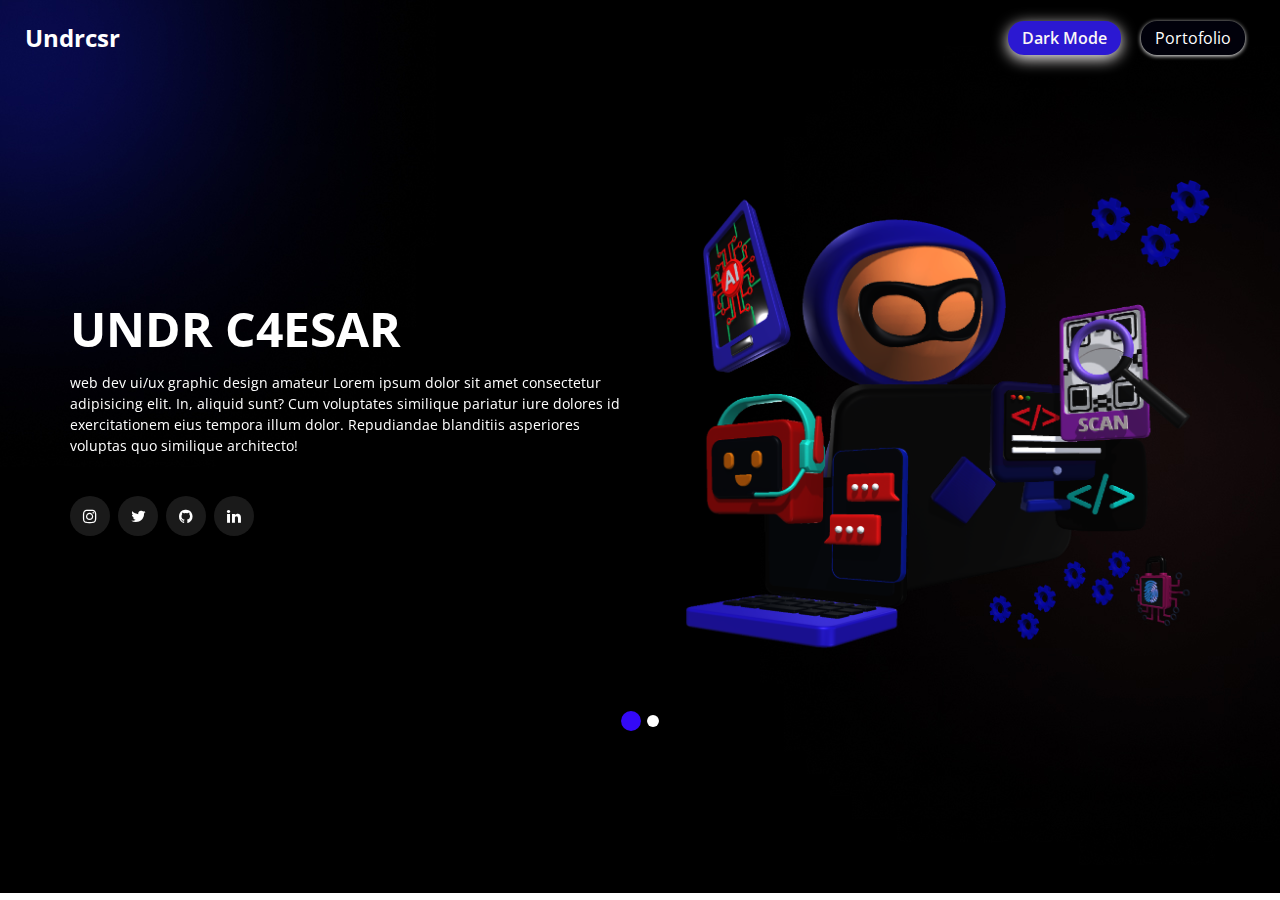
<file: myporto/index.html>
<!DOCTYPE html>
<html>

<head>
  <!-- Basic -->
  <meta charset="utf-8" />
  <meta http-equiv="X-UA-Compatible" content="IE=edge" />
  <!-- Mobile Metas -->
  <meta name="viewport" content="width=device-width, initial-scale=1, shrink-to-fit=no" />
  <!-- Site Metas -->
  <meta name="keywords" content="" />
  <meta name="description" content="" />
  <meta name="author" content="" />
  <link rel="shortcut icon" href="images/favicon.png" type="">

  <title> undrcsr porto </title>

  <!-- bootstrap core css -->
  <link rel="stylesheet" type="text/css" href="css/bootstrap.css" />

  <!-- fonts style -->
  <link href="https://fonts.googleapis.com/css2?family=Roboto:wght@400;500;700;900&display=swap" rel="stylesheet">

  <!--owl slider stylesheet -->
  <link rel="stylesheet" type="text/css" href="https://cdnjs.cloudflare.com/ajax/libs/OwlCarousel2/2.3.4/assets/owl.carousel.min.css" />

  <!-- font awesome style -->
  <link href="css/font-awesome.min.css" rel="stylesheet" />

  <!-- Custom styles for this template -->
  <link href="css/style.css" rel="stylesheet" />
  <!-- responsive style -->
  <link href="css/responsive.css" rel="stylesheet" />

</head>

<body>

  <div class="hero_area">

    <div class="hero_bg_box">
      <div class="bg_img_box">
        <img src="images/Mask group.jpg" alt="">
      </div>
    </div>

    <!-- header section strats -->
    <header class="header_section">
      <div class="container-fluid">
        <nav class="navbar navbar-expand-lg custom_nav-container ">
          <a class="navbar-brand" href="index.html">
            <span>
              Undrcsr
            </span>
          </a>

          <button class="navbar-toggler" type="button" data-toggle="collapse" data-target="#navbarSupportedContent" aria-controls="navbarSupportedContent" aria-expanded="false" aria-label="Toggle navigation">
            <span class=""> </span>
          </button>

          <div class="collapse navbar-collapse" id="navbarSupportedContent">
            <ul class="navbar-nav  ">
              <li class="nav-item active">
                <a class="nav-link" href="index2.html">Dark Mode<span class="sr-only">(current)</span></a>
              </li>
              <li class="nav-item">
                <a class="nav-link" href="index1.html">Portofolio</a>
              </li>
            </ul>
          </div>
        </nav>
      </div>
    </header>
    <!-- end header section -->
    <!-- slider section -->
    <section class="slider_section ">
      <div id="customCarousel1" class="carousel slide" data-ride="carousel">
        <div class="carousel-inner">
          <div class="carousel-item active">
            <div class="container ">
              <div class="row">
                <div class="col-md-6 ">
                  <div class="detail-box">
                    <h1>
                      undr  
                      c4esar
                    </h1>
                    <p>
                      web dev ui/ux graphic design amateur   Lorem ipsum dolor sit amet consectetur adipisicing elit. In, aliquid sunt? Cum voluptates similique pariatur iure dolores id exercitationem eius tempora illum dolor. Repudiandae blanditiis asperiores voluptas quo similique architecto!</p>
                    <div class="social-links">
                      <a href="https://www.instagram.com/paundracsr_/" class="fa fa-instagram"></a>               
                      <a href="" class="fa fa-twitter"></a>               
                      <a href="https://github.com/paundracsr" class="fa fa-github"></a>               
                      <a href="" class="fa fa-linkedin"></a>               
                    </div>
                  </div>
                </div>
                <div class="col-md-6">
                  <div class="img-box">
                    <img src="images/slider-img.png" alt="">
                  </div>
                </div>
              </div>
            </div>
          </div>
          <div class="carousel-item ">
            <div class="container ">
              <div class="row">
                <div class="col-md-6 ">
                  <div class="detail-box">
                    <h1>
                     who <br>
                      am i ???
                    </h1>
                    <p>
                    merindink cuyy <div class="btn-box">
                      <a href="" class="btn1">
                        Detail
                      </a>
                    </div>
                  </div>
                </div>
                <div class="col-md-6">
                  <div class="img-box">
                    <img src="images/slid-img.png" alt="">
                  </div>
                </div>
              </div>
            </div>
          </div>
        </div>
        <ol class="carousel-indicators">
          <li data-target="#customCarousel1" data-slide-to="0" class="active"></li>
          <li data-target="#customCarousel1" data-slide-to="1"></li>
         
        </ol>
      </div>

    </section>
    <!-- end slider section -->
  </div>

  <!-- jQery -->
  <script type="text/javascript" src="js/jquery-3.4.1.min.js"></script>
  <!-- popper js -->
  <script src="https://cdn.jsdelivr.net/npm/popper.js@1.16.0/dist/umd/popper.min.js" integrity="sha384-Q6E9RHvbIyZFJoft+2mJbHaEWldlvI9IOYy5n3zV9zzTtmI3UksdQRVvoxMfooAo" crossorigin="anonymous">
  </script>
  <!-- bootstrap js -->
  <script type="text/javascript" src="js/bootstrap.js"></script>
  <!-- owl slider -->
 
</body>

</html>
</file>
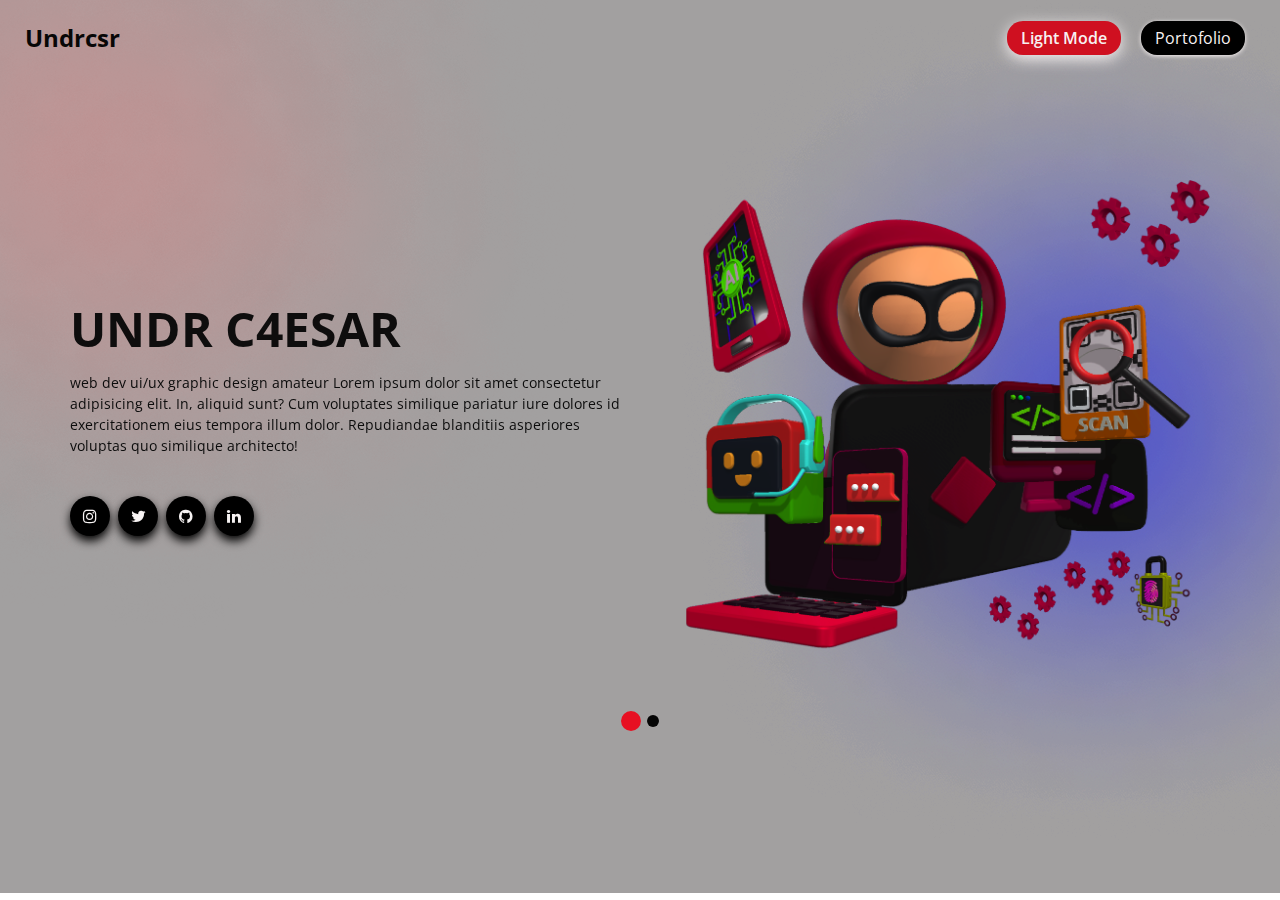
<file: index2.html>
<!DOCTYPE html>
<html>

<head>
  <!-- Basic -->
  <meta charset="utf-8" />
  <meta http-equiv="X-UA-Compatible" content="IE=edge" />
  <!-- Mobile Metas -->
  <meta name="viewport" content="width=device-width, initial-scale=1, shrink-to-fit=no" />
  <!-- Site Metas -->
  <meta name="keywords" content="" />
  <meta name="description" content="" />
  <meta name="author" content="" />
  <link rel="shortcut icon" href="images/favicon.png" type="">

  <title> undrcsr porto </title>

  <!-- bootstrap core css -->
  <link rel="stylesheet" type="text/css" href="css/bootstrap.css" />

  <!-- fonts style -->
  <link href="https://fonts.googleapis.com/css2?family=Roboto:wght@400;500;700;900&display=swap" rel="stylesheet">

  <!--owl slider stylesheet -->
  <link rel="stylesheet" type="text/css" href="https://cdnjs.cloudflare.com/ajax/libs/OwlCarousel2/2.3.4/assets/owl.carousel.min.css" />

  <!-- font awesome style -->
  <link href="css/font-awesome.min.css" rel="stylesheet" />

  <!-- Custom styles for this template -->
  <link href="css/style2.css" rel="stylesheet" />
  <!-- responsive style -->
  <link href="css/responsive2.css" rel="stylesheet" />

</head>

<body>

  <div class="hero_area">

    <div class="hero_bg_box">
      <div class="bg_img_box">
        <img src="images/hero2-bg.png" alt="">
      </div>
    </div>

    <!-- header section strats -->
    <header class="header_section">
      <div class="container-fluid">
        <nav class="navbar navbar-expand-lg custom_nav-container ">
          <a class="navbar-brand" href="index.html">
            <span>
              Undrcsr
            </span>
          </a>

          <button class="navbar-toggler" type="button" data-toggle="collapse" data-target="#navbarSupportedContent" aria-controls="navbarSupportedContent" aria-expanded="false" aria-label="Toggle navigation">
            <span class=""> </span>
          </button>

          <div class="collapse navbar-collapse" id="navbarSupportedContent">
            <ul class="navbar-nav  ">
              <li class="nav-item active">
                <a class="nav-link" href="index.html">Light Mode<span class="sr-only">(current)</span></a>
              </li>
              <li class="nav-item">
                <a class="nav-link" href="index1.html">Portofolio</a>
              </li>
            </ul>
          </div>
        </nav>
      </div>
    </header>
    <!-- end header section -->
    <!-- slider section -->
    <section class="slider_section ">
      <div id="customCarousel1" class="carousel slide" data-ride="carousel">
        <div class="carousel-inner">
          <div class="carousel-item active">
            <div class="container ">
              <div class="row">
                <div class="col-md-6 ">
                  <div class="detail-box">
                    <h1>
                      undr  
                      c4esar
                    </h1>
                    <p>
                      web dev ui/ux graphic design amateur   Lorem ipsum dolor sit amet consectetur adipisicing elit. In, aliquid sunt? Cum voluptates similique pariatur iure dolores id exercitationem eius tempora illum dolor. Repudiandae blanditiis asperiores voluptas quo similique architecto!</p>
                    <div class="social-links">
                      <a href="https://www.instagram.com/paundracsr_/" class="fa fa-instagram"></a>               
                      <a href="" class="fa fa-twitter"></a>               
                      <a href="https://github.com/paundracsr" class="fa fa-github"></a>               
                      <a href="" class="fa fa-linkedin"></a>               
                    </div>
                  </div>
                </div>
                <div class="col-md-6">
                  <div class="img-box">
                    <img src="images/slider2-img.png" alt="">
                  </div>
                </div>
              </div>
            </div>
          </div>
          <div class="carousel-item ">
            <div class="container ">
              <div class="row">
                <div class="col-md-6 ">
                  <div class="detail-box">
                    <h1>
                     WHO <br>
                      AM I ???
                    </h1>
                    <p>
                      Lorem ipsum dolor sit amet consectetur adipisicing elit. Expedita perspiciatis aliquid laborum corporis at! Deleniti vitae, labore ducimus et nostrum voluptatem corporis nesciunt commodi totam velit facilis. Laudantium, dignissimos animi.   </p>
                    <div class="btn-box">
                      <a href="" class="btn1">
                        Detail
                      </a>
                    </div>
                  </div>
                </div>
                <div class="col-md-6">
                  <div class="img-box">
                    <img src="images/slid2-img.png" alt="">
                  </div>
                </div>
              </div>
            </div>
          </div>
        </div>
        <ol class="carousel-indicators">
          <li data-target="#customCarousel1" data-slide-to="0" class="active"></li>
          <li data-target="#customCarousel1" data-slide-to="1"></li>
         
        </ol>
      </div>

    </section>
    <!-- end slider section -->
  </div>

  <!-- jQery -->
  <script type="text/javascript" src="js/jquery-3.4.1.min.js"></script>
  <!-- popper js -->
  <script src="https://cdn.jsdelivr.net/npm/popper.js@1.16.0/dist/umd/popper.min.js" integrity="sha384-Q6E9RHvbIyZFJoft+2mJbHaEWldlvI9IOYy5n3zV9zzTtmI3UksdQRVvoxMfooAo" crossorigin="anonymous">
  </script>
  <!-- bootstrap js -->
  <script type="text/javascript" src="js/bootstrap.js"></script>
  <!-- owl slider -->
 
</body>

</html>
</file>
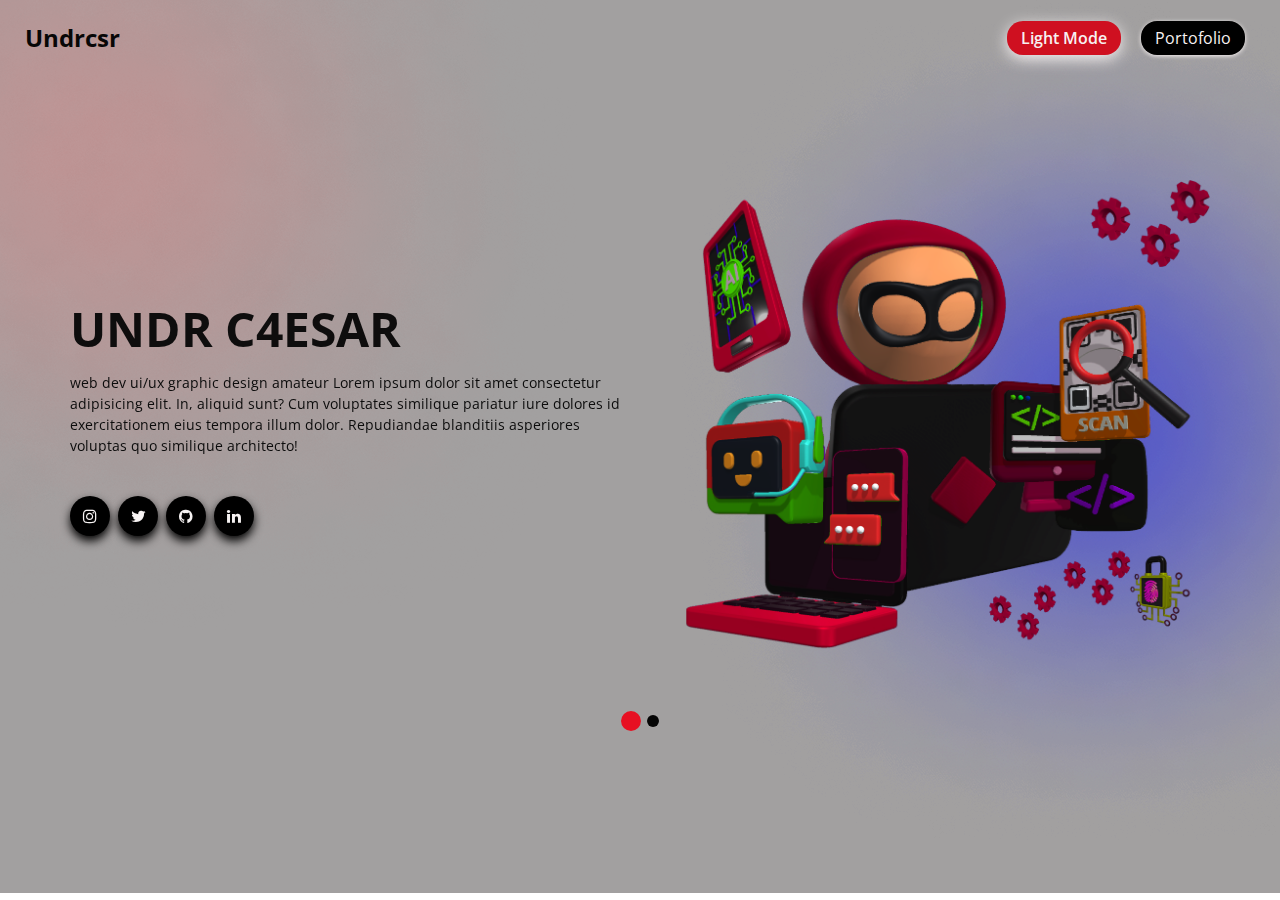
<file: myporto/index2.html>
<!DOCTYPE html>
<html>

<head>
  <!-- Basic -->
  <meta charset="utf-8" />
  <meta http-equiv="X-UA-Compatible" content="IE=edge" />
  <!-- Mobile Metas -->
  <meta name="viewport" content="width=device-width, initial-scale=1, shrink-to-fit=no" />
  <!-- Site Metas -->
  <meta name="keywords" content="" />
  <meta name="description" content="" />
  <meta name="author" content="" />
  <link rel="shortcut icon" href="images/favicon.png" type="">

  <title> undrcsr porto </title>

  <!-- bootstrap core css -->
  <link rel="stylesheet" type="text/css" href="css/bootstrap.css" />

  <!-- fonts style -->
  <link href="https://fonts.googleapis.com/css2?family=Roboto:wght@400;500;700;900&display=swap" rel="stylesheet">

  <!--owl slider stylesheet -->
  <link rel="stylesheet" type="text/css" href="https://cdnjs.cloudflare.com/ajax/libs/OwlCarousel2/2.3.4/assets/owl.carousel.min.css" />

  <!-- font awesome style -->
  <link href="css/font-awesome.min.css" rel="stylesheet" />

  <!-- Custom styles for this template -->
  <link href="css/style2.css" rel="stylesheet" />
  <!-- responsive style -->
  <link href="css/responsive2.css" rel="stylesheet" />

</head>

<body>

  <div class="hero_area">

    <div class="hero_bg_box">
      <div class="bg_img_box">
        <img src="images/hero2-bg.png" alt="">
      </div>
    </div>

    <!-- header section strats -->
    <header class="header_section">
      <div class="container-fluid">
        <nav class="navbar navbar-expand-lg custom_nav-container ">
          <a class="navbar-brand" href="index.html">
            <span>
              Undrcsr
            </span>
          </a>

          <button class="navbar-toggler" type="button" data-toggle="collapse" data-target="#navbarSupportedContent" aria-controls="navbarSupportedContent" aria-expanded="false" aria-label="Toggle navigation">
            <span class=""> </span>
          </button>

          <div class="collapse navbar-collapse" id="navbarSupportedContent">
            <ul class="navbar-nav  ">
              <li class="nav-item active">
                <a class="nav-link" href="index.html">Light Mode<span class="sr-only">(current)</span></a>
              </li>
              <li class="nav-item">
                <a class="nav-link" href="index1.html">Portofolio</a>
              </li>
            </ul>
          </div>
        </nav>
      </div>
    </header>
    <!-- end header section -->
    <!-- slider section -->
    <section class="slider_section ">
      <div id="customCarousel1" class="carousel slide" data-ride="carousel">
        <div class="carousel-inner">
          <div class="carousel-item active">
            <div class="container ">
              <div class="row">
                <div class="col-md-6 ">
                  <div class="detail-box">
                    <h1>
                      undr  
                      c4esar
                    </h1>
                    <p>
                      web dev ui/ux graphic design amateur   Lorem ipsum dolor sit amet consectetur adipisicing elit. In, aliquid sunt? Cum voluptates similique pariatur iure dolores id exercitationem eius tempora illum dolor. Repudiandae blanditiis asperiores voluptas quo similique architecto!</p>
                    <div class="social-links">
                      <a href="https://www.instagram.com/paundracsr_/" class="fa fa-instagram"></a>               
                      <a href="" class="fa fa-twitter"></a>               
                      <a href="https://github.com/paundracsr" class="fa fa-github"></a>               
                      <a href="" class="fa fa-linkedin"></a>               
                    </div>
                  </div>
                </div>
                <div class="col-md-6">
                  <div class="img-box">
                    <img src="images/slider2-img.png" alt="">
                  </div>
                </div>
              </div>
            </div>
          </div>
          <div class="carousel-item ">
            <div class="container ">
              <div class="row">
                <div class="col-md-6 ">
                  <div class="detail-box">
                    <h1>
                     WHO <br>
                      AM I ???
                    </h1>
                    <p>
                      Lorem ipsum dolor sit amet consectetur adipisicing elit. Expedita perspiciatis aliquid laborum corporis at! Deleniti vitae, labore ducimus et nostrum voluptatem corporis nesciunt commodi totam velit facilis. Laudantium, dignissimos animi.   </p>
                    <div class="btn-box">
                      <a href="" class="btn1">
                        Detail
                      </a>
                    </div>
                  </div>
                </div>
                <div class="col-md-6">
                  <div class="img-box">
                    <img src="images/slid2-img.png" alt="">
                  </div>
                </div>
              </div>
            </div>
          </div>
        </div>
        <ol class="carousel-indicators">
          <li data-target="#customCarousel1" data-slide-to="0" class="active"></li>
          <li data-target="#customCarousel1" data-slide-to="1"></li>
         
        </ol>
      </div>

    </section>
    <!-- end slider section -->
  </div>

  <!-- jQery -->
  <script type="text/javascript" src="js/jquery-3.4.1.min.js"></script>
  <!-- popper js -->
  <script src="https://cdn.jsdelivr.net/npm/popper.js@1.16.0/dist/umd/popper.min.js" integrity="sha384-Q6E9RHvbIyZFJoft+2mJbHaEWldlvI9IOYy5n3zV9zzTtmI3UksdQRVvoxMfooAo" crossorigin="anonymous">
  </script>
  <!-- bootstrap js -->
  <script type="text/javascript" src="js/bootstrap.js"></script>
  <!-- owl slider -->
 
</body>

</html>
</file>
<file: myporto/css/style.css>
@import url("https://fonts.googleapis.com/css2?family=Lato:wght@400;700&family=Open+Sans:wght@300;400;600;700&display=swap");
body {
  font-family: "Open Sans", sans-serif;
  color: #0c0c0c;
  background-color: #ffffff;
  overflow-x: hidden;
}

.layout_padding {
  padding: 90px 0;
}

.layout_padding2 {
  padding: 75px 0;
}

.layout_padding2-top {
  padding-top: 75px;
}

.layout_padding2-bottom {
  padding-bottom: 75px;
}

.layout_padding-top {
  padding-top: 90px;
}

.layout_padding-bottom {
  padding-bottom: 90px;
}

/* Membuat keyframes untuk animasi berkedip warna-warni */
@keyframes rainbow-blink {
  0% {
    color: #f50606; /* Merah */
  }
  14% {
    color: #f7f6f6; /* Jingga */
  }
  28% {
    color: #c004a1; /* Kuning */
  }
  42% {
    color: #fdf7f7; /* Hijau */
  }
  57% {
    color: #0000ff; /* Biru */
  }
  71% {
    color: #faf7f7; /* Indigo */
  }
  85% {
    color: #5fdd70; /* Ungu */
  }
  100% {
    color: #ff0000; /* Merah (ulang dari awal) */
  }
}

/* Menerapkan animasi berkedip warna-warni pada elemen h1 */
h1 {
  animation: rainbow-blink 5s infinite; /* Waktu animasi dan jumlah ulang */
}



.heading_container {
  display: -webkit-box;
  display: -ms-flexbox;
  display: flex;
  -webkit-box-orient: vertical;
  -webkit-box-direction: normal;
      -ms-flex-direction: column;
          flex-direction: column;
  -webkit-box-align: start;
      -ms-flex-align: start;
          align-items: flex-start;
}

.heading_container h2 {
  position: relative;
  font-weight: bold;
  margin-bottom: 0;
}

.heading_container h2 span {
  color: #00bbf0;
}

.heading_container p {
  margin-top: 10px;
  margin-bottom: 0;
}

.heading_container.heading_center {
  -webkit-box-align: center;
      -ms-flex-align: center;
          align-items: center;
  text-align: center;
}

a,
a:hover,
a:focus {
  text-decoration: none;
}

a:hover,
a:focus {
  color: initial;
}

.btn,
.btn:focus {
  outline: none !important;
  -webkit-box-shadow: none;
          box-shadow: none;
}

/*header section*/
.hero_area {
  position: relative;
  min-height: 100vh;
  display: -webkit-box;
  display: -ms-flexbox;
  display: flex;
  -webkit-box-orient: vertical;
  -webkit-box-direction: normal;
      -ms-flex-direction: column;
          flex-direction: column;
}

.hero_area .hero_bg_box {
  position: absolute;
  top: 0;
  left: 0;
  width: 100%;
  height: 100%;
  display: -webkit-box;
  display: -ms-flexbox;
  display: flex;
  -webkit-box-pack: center;
      -ms-flex-pack: center;
          justify-content: center;
  -webkit-box-align: end;
      -ms-flex-align: end;
          align-items: flex-end;
  overflow: hidden;
  z-index: -1;
}


.hero_area .hero_bg_box .bg_img_box {
  min-width: 100%;
  min-height: 100%;
}

.hero_area .hero_bg_box img {
  min-width: 100%;
  min-height: 100%;
}

.sub_page .hero_area {
  min-height: auto;
  background: linear-gradient(130deg, #231a6f, #0f054c);
}

.sub_page .hero_area .hero_bg_box {
  display: none;
}

.header_section {
  padding: 15px 0;
}

.header_section .container-fluid {
  padding-right: 25px;
  padding-left: 25px;
}

.navbar-brand span {
  font-weight: bold;
  font-size: 24px;
  color: #ffffff;
}

.custom_nav-container {
  padding: 0;
}

.custom_nav-container .navbar-nav {
  margin-left: auto;
}

.custom_nav-container .navbar-nav .nav-item .nav-link {
  display: inline-block;
  padding: 5px 14px;
  margin-inline: 10px;
  background-color: rgba(12, 5, 109, 0.1);
  color: #ffffff;
  border-radius: 1rem;
  -webkit-transition: all 0.3s;
  transition: all 0.3s;
  box-shadow: 0px 1px 4px;
  
}

.custom_nav-container .navbar-nav .nav-item:hover .nav-link, .custom_nav-container .navbar-nav .nav-item.active .nav-link {
  background-color: #2b18d2;
  color: #faf6f6;
  box-shadow: 0px 4px 15px;
  
}

.custom_nav-container .navbar-nav .nav-item.active .nav-link {
  font-weight: 600;
}





.custom_nav-container .navbar-toggler {
  outline: none;
}

.custom_nav-container .navbar-toggler {
  padding: 0;
  width: 37px;
  height: 42px;
  -webkit-transition: all 0.3s;
  transition: all 0.3s;
}

.custom_nav-container .navbar-toggler span {
  display: block;
  width: 35px;
  height: 4px;
  background-color: #ffffff;
  margin: 7px 0;
  -webkit-transition: all 0.3s;
  transition: all 0.3s;
  position: relative;
  border-radius: 5px;
  transition: all 0.3s;
}

.custom_nav-container .navbar-toggler span::before, .custom_nav-container .navbar-toggler span::after {
  content: "";
  position: absolute;
  left: 0;
  height: 100%;
  width: 100%;
  background-color: #ffffff;
  top: -10px;
  border-radius: 5px;
  -webkit-transition: all 0.3s;
  transition: all 0.3s;
}

.custom_nav-container .navbar-toggler span::after {
  top: 10px;
}

.custom_nav-container .navbar-toggler[aria-expanded="true"] {
  -webkit-transform: rotate(360deg);
          transform: rotate(360deg);
}

.custom_nav-container .navbar-toggler[aria-expanded="true"] span {
  -webkit-transform: rotate(45deg);
          transform: rotate(45deg);
}

.custom_nav-container .navbar-toggler[aria-expanded="true"] span::before, .custom_nav-container .navbar-toggler[aria-expanded="true"] span::after {
  -webkit-transform: rotate(90deg);
          transform: rotate(90deg);
  top: 0;
}

/*end header section*/
/* slider section */
.slider_section {
  -webkit-box-flex: 1;
      -ms-flex: 1;
          flex: 1;
  display: -webkit-box;
  display: -ms-flexbox;
  display: flex;
  -webkit-box-align: center;
      -ms-flex-align: center;
          align-items: center;
  position: relative;
  padding: 45px 0 145px 0;
}

.slider_section .row {
  -webkit-box-align: center;
      -ms-flex-align: center;
          align-items: center;
}

.slider_section #customCarousel1 {
  width: 100%;
  position: unset;
}

.slider_section .detail-box {
  color: #00204a;
}

.slider_section .detail-box h1 {
  font-size: 3rem;
  font-weight: bold;
  text-transform: uppercase;
  margin-bottom: 15px;
  color: #ffffff;
}

.slider_section .detail-box p {
  color: #fefefe;
  font-size: 14px;
}

.slider_section .detail-box .btn-box {
  display: -webkit-box;
  display: -ms-flexbox;
  display: flex;
  margin: 0 -5px;
  margin-top: 25px;
}

.slider_section .detail-box .btn-box a {
  margin: 5px;
  text-align: center;
  width: 165px;
}

.slider_section .detail-box .btn-box .btn1 {
  display: inline-block;
  padding: 10px 15px;
  background-color: rgba(8, 8, 8, 0.1);
  box-shadow: #f7f5f5 0px 3px 7px;
  color: #f7f3f3;
  border-radius: 2rem;
  -webkit-transition: all 0.3s;
  transition: all 0.3s;
  border: none;
  font-family: sans-serif;
}



.slider_section .detail-box .btn-box .btn1:hover  {
  background-color: #2b18d2;
  color: #faf6f6;
  box-shadow: 0px 5px 10px;
  transform: translateY(-7px);
}


.slider_section .img-box {
  margin: 45px 0;
}

.slider_section .img-box img {
  width: 100%;
  -webkit-animation: upDown 5s infinite;
          animation: upDown 5s infinite;
}

@-webkit-keyframes upDown {
  0% {
    -webkit-transform: translateY(-45px);
            transform: translateY(-45px);
  }
  50% {
    -webkit-transform: translateY(45px);
            transform: translateY(45px);
  }
  100% {
    -webkit-transform: translateY(-45px);
            transform: translateY(-45px);
  }
}

@keyframes upDown {
  0% {
    -webkit-transform: translateY(-45px);
            transform: translateY(-45px);
  }
  50% {
    -webkit-transform: translateY(45px);
            transform: translateY(45px);
  }
  100% {
    -webkit-transform: translateY(-45px);
            transform: translateY(-45px);
  }
}

.slider_section .carousel-indicators {
  position: unset;
  margin: 0;
  -webkit-box-pack: center;
      -ms-flex-pack: center;
          justify-content: center;
  -webkit-box-align: center;
      -ms-flex-align: center;
          align-items: center;
}

.slider_section .carousel-indicators li {
  background-color: #ffffff;
  width: 12px;
  height: 12px;
  border-radius: 100%;
  opacity: 1;
}

.slider_section .carousel-indicators li.active {
  width: 20px;
  height: 20px;
  background-color: #3409f7;
}

.social-links {
  margin-top: 40px;
  display: flex;
}

.social-links a {
  font-size: 16px;
  display: flex;
  justify-content: center;
  align-items: center;
  background: rgba(255, 255, 255, 0.1);
  color: #fff;
  line-height: 1;
  margin-right: 8px;
  border-radius: 50%;
  width: 40px;
  height: 40px;
}

.social-links a:hover {
  background-color: #2b18d2;
  color: #faf6f6;
  box-shadow: 0px 2px 7px;
  transform: translateY(-5px);
}

/* Animasi berkedip warna-warni */
@keyframes colorBlink {
  0% {
    color: #FF5733; /* Warna pertama */
  }
  25% {
    color: #33FF57; /* Warna kedua */
  }
  50% {
    color: #5733FF; /* Warna ketiga */
  }
  75% {
    color: #FF5733; /* Kembali ke warna pertama */
  }
  100% {
    color: #33FF57; /* Kembali ke warna kedua */
  }
}

/* Menerapkan animasi ke ikon-ikon sosial */
.social-links a {
  animation: colorBlink 5s linear infinite; /* Ganti 5s dengan durasi yang Anda inginkan */
}
</file>
<file: myporto/css/responsive.css>
@media (max-width: 1300px) {}

@media (max-width: 1120px) {}

@media (max-width: 992px) {
  .hero_area {
    min-height: auto;
  }

  .hero_area {
    background: black;
  }

  .hero_area .hero_bg_box {
    display: none;
  }

  .slider_section {
    padding: 45px 0 75px 0;
  }

  .custom_nav-container .navbar-nav {
    padding-top: 15px;
    align-items: center;
  }


  .custom_nav-container .navbar-nav .nav-item .nav-link {
    padding: 5px 25px;
    margin: 5px 0;
  }


}

@media (max-width: 768px) {
  .about_section .img-box {
    margin-bottom: 45px;
  }

}

@media (max-width: 576px) {
  .header_section .header_top .contact_nav a span {
    display: none;
  }


  .client_section .client_container {
    width: 100%;
  }

  .client_section .box {
    margin: 0;
  }

  .owl-nav {
    display: flex;
    justify-content: center;
    margin-top: 45px;
  }

  .client_section .owl-carousel .owl-nav .owl-prev,
  .client_section .owl-carousel .owl-nav .owl-next {
    position: unset;
    margin: 0 2.5px;
  }
}

@media (max-width: 480px) {
  .slider_section .detail-box h1 {
    font-size: 2rem;
  }

  .track_section form {
    flex-direction: column;
    align-items: flex-start;
  }

  .track_section form input {
    width: 100%;
  }

  .track_section form button {
    padding: 10px 60px;
    margin-top: 10px;
  }
}

@media (max-width: 420px) {
  .service_section .box {
    flex-direction: column;
  }

  .service_section .box .img-box {
    justify-content: flex-start;
    margin-bottom: 15px;
  }
}

@media (max-width: 376px) {}

@media (min-width: 1200px) {
  .container {
    max-width: 1170px;
  }
}
</file>
<file: css/style2.css>
@import url("https://fonts.googleapis.com/css2?family=Lato:wght@400;700&family=Open+Sans:wght@300;400;600;700&display=swap");
body {
  font-family: "Open Sans", sans-serif;
  color: #0c0c0c;
  background-color: #ffffff;
  overflow-x: hidden;
}

.layout_padding {
  padding: 90px 0;
}

.layout_padding2 {
  padding: 75px 0;
}

.layout_padding2-top {
  padding-top: 75px;
}

.layout_padding2-bottom {
  padding-bottom: 75px;
}

.layout_padding-top {
  padding-top: 90px;
}

.layout_padding-bottom {
  padding-bottom: 90px;
}



.heading_container {
  display: -webkit-box;
  display: -ms-flexbox;
  display: flex;
  -webkit-box-orient: vertical;
  -webkit-box-direction: normal;
      -ms-flex-direction: column;
          flex-direction: column;
  -webkit-box-align: start;
      -ms-flex-align: start;
          align-items: flex-start;
}

.heading_container h2 {
  position: relative;
  font-weight: bold;
  margin-bottom: 0;
}

.heading_container h2 span {
  color: #810711;
}

.heading_container p {
  margin-top: 10px;
  margin-bottom: 0;
}

.heading_container.heading_center {
  -webkit-box-align: center;
      -ms-flex-align: center;
          align-items: center;
  text-align: center;
}

a,
a:hover,
a:focus {
  text-decoration: none;
}

a:hover,
a:focus {
  color: initial;
}

.btn,
.btn:focus {
  outline: none !important;
  -webkit-box-shadow: none;
          box-shadow: none;
}

/*header section*/
.hero_area {
  position: relative;
  min-height: 100vh;
  display: -webkit-box;
  display: -ms-flexbox;
  display: flex;
  -webkit-box-orient: vertical;
  -webkit-box-direction: normal;
      -ms-flex-direction: column;
          flex-direction: column;
}

.hero_area .hero_bg_box {
  position: absolute;
  top: 0;
  left: 0;
  width: 100%;
  height: 100%;
  display: -webkit-box;
  display: -ms-flexbox;
  display: flex;
  -webkit-box-pack: center;
      -ms-flex-pack: center;
          justify-content: center;
  -webkit-box-align: end;
      -ms-flex-align: end;
          align-items: flex-end;
  overflow: hidden;
  z-index: -1;
}


.hero_area .hero_bg_box .bg_img_box {
  min-width: 100%;
  min-height: 100%;
}

.hero_area .hero_bg_box img {
  min-width: 100%;
  min-height: 100%;
}

.sub_page .hero_area {
  min-height: auto;
  background: linear-gradient(130deg, #231a6f, #0f054c);
}

.sub_page .hero_area .hero_bg_box {
  display: none;
}

.header_section {
  padding: 15px 0;
}

.header_section .container-fluid {
  padding-right: 25px;
  padding-left: 25px;
}

.navbar-brand span {
  font-weight: bold;
  font-size: 24px;
  color: #070707;
}

.custom_nav-container {
  padding: 0;
}

.custom_nav-container .navbar-nav {
  margin-left: auto;
}

.custom_nav-container .navbar-nav .nav-item .nav-link {
  display: inline-block;
  padding: 5px 14px;
  margin-inline: 10px;
  background-color: black;
  color: #f8f2f2;
  border-radius: 1rem;
  -webkit-transition: all 0.3s;
  transition: all 0.3s;
  box-shadow: 0px 1px 4px;
  
}

.custom_nav-container .navbar-nav .nav-item:hover .nav-link, .custom_nav-container .navbar-nav .nav-item.active .nav-link {
  background-color: #cf1020;
  color: #f7f2f2;
  box-shadow: 0px 4px 15px;
  
}

.custom_nav-container .navbar-nav .nav-item.active .nav-link {
  font-weight: 600;
}





.custom_nav-container .navbar-toggler {
  outline: none;
}

.custom_nav-container .navbar-toggler {
  padding: 0;
  width: 37px;
  height: 42px;
  -webkit-transition: all 0.3s;
  transition: all 0.3s;
}

.custom_nav-container .navbar-toggler span {
  display: block;
  width: 35px;
  height: 4px;
  background-color: #070707;
  margin: 7px 0;
  -webkit-transition: all 0.3s;
  transition: all 0.3s;
  position: relative;
  border-radius: 5px;
  transition: all 0.3s;
}

.custom_nav-container .navbar-toggler span::before, .custom_nav-container .navbar-toggler span::after {
  content: "";
  position: absolute;
  left: 0;
  height: 100%;
  width: 100%;
  background-color: #070707;
  top: -10px;
  border-radius: 5px;
  -webkit-transition: all 0.3s;
  transition: all 0.3s;
}

.custom_nav-container .navbar-toggler span::after {
  top: 10px;
}

.custom_nav-container .navbar-toggler[aria-expanded="true"] {
  -webkit-transform: rotate(360deg);
          transform: rotate(360deg);
}

.custom_nav-container .navbar-toggler[aria-expanded="true"] span {
  -webkit-transform: rotate(45deg);
          transform: rotate(45deg);
}

.custom_nav-container .navbar-toggler[aria-expanded="true"] span::before, .custom_nav-container .navbar-toggler[aria-expanded="true"] span::after {
  -webkit-transform: rotate(90deg);
          transform: rotate(90deg);
  top: 0;
}

/*end header section*/
/* slider section */
.slider_section {
  -webkit-box-flex: 1;
      -ms-flex: 1;
          flex: 1;
  display: -webkit-box;
  display: -ms-flexbox;
  display: flex;
  -webkit-box-align: center;
      -ms-flex-align: center;
          align-items: center;
  position: relative;
  padding: 45px 0 145px 0;
}

.slider_section .row {
  -webkit-box-align: center;
      -ms-flex-align: center;
          align-items: center;
}

.slider_section #customCarousel1 {
  width: 100%;
  position: unset;
}

.slider_section .detail-box {
  color: #700912;
}

.slider_section .detail-box h1 {
  font-size: 3rem;
  font-weight: bold;
  text-transform: uppercase;
  margin-bottom: 15px;
  color: #0e0d0d;
}

.slider_section .detail-box p {
  color: #0c0c0c;
  font-size: 14px;
}

.slider_section .detail-box .btn-box {
  display: -webkit-box;
  display: -ms-flexbox;
  display: flex;
  margin: 0 -5px;
  margin-top: 25px;
}

.slider_section .detail-box .btn-box a {
  margin: 5px;
  text-align: center;
  width: 165px;
}

.slider_section .detail-box .btn-box .btn1 {
  display: inline-block;
  padding: 10px 15px;
  background-color: black;
  box-shadow: #050505 0px 5px 10px;
  color: #f7f3f3;
  border-radius: 2rem;
  -webkit-transition: all 0.3s;
  transition: all 0.3s;
  border: none;
  font-family: sans-serif;
  
}



.slider_section .detail-box .btn-box .btn1:hover  {
  background-color: #da1425;
  color: #f8f6f6;
  box-shadow: 0px 5px 10px;
  transform: translateY(-7px);
}


.slider_section .img-box {
  margin: 45px 0;
}

.slider_section .img-box img {
  width: 100%;
  -webkit-animation: upDown 5s infinite;
          animation: upDown 5s infinite;
}

@-webkit-keyframes upDown {
  0% {
    -webkit-transform: translateY(-45px);
            transform: translateY(-45px);
  }
  50% {
    -webkit-transform: translateY(45px);
            transform: translateY(45px);
  }
  100% {
    -webkit-transform: translateY(-45px);
            transform: translateY(-45px);
  }
}

@keyframes upDown {
  0% {
    -webkit-transform: translateY(-45px);
            transform: translateY(-45px);
  }
  50% {
    -webkit-transform: translateY(45px);
            transform: translateY(45px);
  }
  100% {
    -webkit-transform: translateY(-45px);
            transform: translateY(-45px);
  }
}

.slider_section .carousel-indicators {
  position: unset;
  margin: 0;
  -webkit-box-pack: center;
      -ms-flex-pack: center;
          justify-content: center;
  -webkit-box-align: center;
      -ms-flex-align: center;
          align-items: center;
}

.slider_section .carousel-indicators li {
  background-color: #050505;
  width: 12px;
  height: 12px;
  border-radius: 100%;
  opacity: 1;
}

.slider_section .carousel-indicators li.active {
  width: 20px;
  height: 20px;
  background-color: #e71022;
}

.social-links {
  margin-top: 40px;
  display: flex;
}

.social-links a {
  font-size: 16px;
  display: flex;
  justify-content: center;
  align-items: center;
  background-color: black;
  box-shadow: #050505 0px 5px 10px;
  color: #f7f3f3;
  line-height: 1;
  margin-right: 8px;
  border-radius: 50%;
  width: 40px;
  height: 40px;
}

.social-links a:hover {
  background-color: #e00f0f;
  color: #f3efef;
  box-shadow: 0px 2px 7px;
  transform: translateY(-5px);
}

/* Animasi berkedip warna-warni */
@keyframes colorBlink {
  0% {
    color: #FF5733; /* Warna pertama */
  }
  25% {
    color: #33FF57; /* Warna kedua */
  }
  50% {
    color: #5733FF; /* Warna ketiga */
  }
  75% {
    color: #FF5733; /* Kembali ke warna pertama */
  }
  100% {
    color: #33FF57; /* Kembali ke warna kedua */
  }
}

/* Menerapkan animasi ke ikon-ikon sosial */
.social-links a {
  animation: colorBlink 5s linear infinite; /* Ganti 5s dengan durasi yang Anda inginkan */
}
</file>
<file: css/responsive2.css>
@media (max-width: 1300px) {}

@media (max-width: 1120px) {}

@media (max-width: 992px) {
  .hero_area {
    min-height: auto;
  }

  .hero_area {
    background: rgb(136, 135, 135);
  }

  .hero_area .hero_bg_box {
    display: none;
  }

  .slider_section {
    padding: 45px 0 75px 0;
  }

  .custom_nav-container .navbar-nav {
    padding-top: 15px;
    align-items: center;
  }


  .custom_nav-container .navbar-nav .nav-item .nav-link {
    padding: 5px 25px;
    margin: 5px 0;
  }


}

@media (max-width: 768px) {
  .about_section .img-box {
    margin-bottom: 45px;
  }

}

@media (max-width: 576px) {
  .header_section .header_top .contact_nav a span {
    display: none;
  }


  .client_section .client_container {
    width: 100%;
  }

  .client_section .box {
    margin: 0;
  }

  .owl-nav {
    display: flex;
    justify-content: center;
    margin-top: 45px;
  }

  .client_section .owl-carousel .owl-nav .owl-prev,
  .client_section .owl-carousel .owl-nav .owl-next {
    position: unset;
    margin: 0 2.5px;
  }
}

@media (max-width: 480px) {
  .slider_section .detail-box h1 {
    font-size: 2rem;
  }

  .track_section form {
    flex-direction: column;
    align-items: flex-start;
  }

  .track_section form input {
    width: 100%;
  }

  .track_section form button {
    padding: 10px 60px;
    margin-top: 10px;
  }
}

@media (max-width: 420px) {
  .service_section .box {
    flex-direction: column;
  }

  .service_section .box .img-box {
    justify-content: flex-start;
    margin-bottom: 15px;
  }
}

@media (max-width: 376px) {}

@media (min-width: 1200px) {
  .container {
    max-width: 1170px;
  }
}
</file>
<file: myporto/css/style2.css>
@import url("https://fonts.googleapis.com/css2?family=Lato:wght@400;700&family=Open+Sans:wght@300;400;600;700&display=swap");
body {
  font-family: "Open Sans", sans-serif;
  color: #0c0c0c;
  background-color: #ffffff;
  overflow-x: hidden;
}

.layout_padding {
  padding: 90px 0;
}

.layout_padding2 {
  padding: 75px 0;
}

.layout_padding2-top {
  padding-top: 75px;
}

.layout_padding2-bottom {
  padding-bottom: 75px;
}

.layout_padding-top {
  padding-top: 90px;
}

.layout_padding-bottom {
  padding-bottom: 90px;
}



.heading_container {
  display: -webkit-box;
  display: -ms-flexbox;
  display: flex;
  -webkit-box-orient: vertical;
  -webkit-box-direction: normal;
      -ms-flex-direction: column;
          flex-direction: column;
  -webkit-box-align: start;
      -ms-flex-align: start;
          align-items: flex-start;
}

.heading_container h2 {
  position: relative;
  font-weight: bold;
  margin-bottom: 0;
}

.heading_container h2 span {
  color: #810711;
}

.heading_container p {
  margin-top: 10px;
  margin-bottom: 0;
}

.heading_container.heading_center {
  -webkit-box-align: center;
      -ms-flex-align: center;
          align-items: center;
  text-align: center;
}

a,
a:hover,
a:focus {
  text-decoration: none;
}

a:hover,
a:focus {
  color: initial;
}

.btn,
.btn:focus {
  outline: none !important;
  -webkit-box-shadow: none;
          box-shadow: none;
}

/*header section*/
.hero_area {
  position: relative;
  min-height: 100vh;
  display: -webkit-box;
  display: -ms-flexbox;
  display: flex;
  -webkit-box-orient: vertical;
  -webkit-box-direction: normal;
      -ms-flex-direction: column;
          flex-direction: column;
}

.hero_area .hero_bg_box {
  position: absolute;
  top: 0;
  left: 0;
  width: 100%;
  height: 100%;
  display: -webkit-box;
  display: -ms-flexbox;
  display: flex;
  -webkit-box-pack: center;
      -ms-flex-pack: center;
          justify-content: center;
  -webkit-box-align: end;
      -ms-flex-align: end;
          align-items: flex-end;
  overflow: hidden;
  z-index: -1;
}


.hero_area .hero_bg_box .bg_img_box {
  min-width: 100%;
  min-height: 100%;
}

.hero_area .hero_bg_box img {
  min-width: 100%;
  min-height: 100%;
}

.sub_page .hero_area {
  min-height: auto;
  background: linear-gradient(130deg, #231a6f, #0f054c);
}

.sub_page .hero_area .hero_bg_box {
  display: none;
}

.header_section {
  padding: 15px 0;
}

.header_section .container-fluid {
  padding-right: 25px;
  padding-left: 25px;
}

.navbar-brand span {
  font-weight: bold;
  font-size: 24px;
  color: #070707;
}

.custom_nav-container {
  padding: 0;
}

.custom_nav-container .navbar-nav {
  margin-left: auto;
}

.custom_nav-container .navbar-nav .nav-item .nav-link {
  display: inline-block;
  padding: 5px 14px;
  margin-inline: 10px;
  background-color: black;
  color: #f8f2f2;
  border-radius: 1rem;
  -webkit-transition: all 0.3s;
  transition: all 0.3s;
  box-shadow: 0px 1px 4px;
  
}

.custom_nav-container .navbar-nav .nav-item:hover .nav-link, .custom_nav-container .navbar-nav .nav-item.active .nav-link {
  background-color: #cf1020;
  color: #f7f2f2;
  box-shadow: 0px 4px 15px;
  
}

.custom_nav-container .navbar-nav .nav-item.active .nav-link {
  font-weight: 600;
}





.custom_nav-container .navbar-toggler {
  outline: none;
}

.custom_nav-container .navbar-toggler {
  padding: 0;
  width: 37px;
  height: 42px;
  -webkit-transition: all 0.3s;
  transition: all 0.3s;
}

.custom_nav-container .navbar-toggler span {
  display: block;
  width: 35px;
  height: 4px;
  background-color: #070707;
  margin: 7px 0;
  -webkit-transition: all 0.3s;
  transition: all 0.3s;
  position: relative;
  border-radius: 5px;
  transition: all 0.3s;
}

.custom_nav-container .navbar-toggler span::before, .custom_nav-container .navbar-toggler span::after {
  content: "";
  position: absolute;
  left: 0;
  height: 100%;
  width: 100%;
  background-color: #070707;
  top: -10px;
  border-radius: 5px;
  -webkit-transition: all 0.3s;
  transition: all 0.3s;
}

.custom_nav-container .navbar-toggler span::after {
  top: 10px;
}

.custom_nav-container .navbar-toggler[aria-expanded="true"] {
  -webkit-transform: rotate(360deg);
          transform: rotate(360deg);
}

.custom_nav-container .navbar-toggler[aria-expanded="true"] span {
  -webkit-transform: rotate(45deg);
          transform: rotate(45deg);
}

.custom_nav-container .navbar-toggler[aria-expanded="true"] span::before, .custom_nav-container .navbar-toggler[aria-expanded="true"] span::after {
  -webkit-transform: rotate(90deg);
          transform: rotate(90deg);
  top: 0;
}

/*end header section*/
/* slider section */
.slider_section {
  -webkit-box-flex: 1;
      -ms-flex: 1;
          flex: 1;
  display: -webkit-box;
  display: -ms-flexbox;
  display: flex;
  -webkit-box-align: center;
      -ms-flex-align: center;
          align-items: center;
  position: relative;
  padding: 45px 0 145px 0;
}

.slider_section .row {
  -webkit-box-align: center;
      -ms-flex-align: center;
          align-items: center;
}

.slider_section #customCarousel1 {
  width: 100%;
  position: unset;
}

.slider_section .detail-box {
  color: #700912;
}

.slider_section .detail-box h1 {
  font-size: 3rem;
  font-weight: bold;
  text-transform: uppercase;
  margin-bottom: 15px;
  color: #0e0d0d;
}

.slider_section .detail-box p {
  color: #0c0c0c;
  font-size: 14px;
}

.slider_section .detail-box .btn-box {
  display: -webkit-box;
  display: -ms-flexbox;
  display: flex;
  margin: 0 -5px;
  margin-top: 25px;
}

.slider_section .detail-box .btn-box a {
  margin: 5px;
  text-align: center;
  width: 165px;
}

.slider_section .detail-box .btn-box .btn1 {
  display: inline-block;
  padding: 10px 15px;
  background-color: black;
  box-shadow: #050505 0px 5px 10px;
  color: #f7f3f3;
  border-radius: 2rem;
  -webkit-transition: all 0.3s;
  transition: all 0.3s;
  border: none;
  font-family: sans-serif;
  
}



.slider_section .detail-box .btn-box .btn1:hover  {
  background-color: #da1425;
  color: #f8f6f6;
  box-shadow: 0px 5px 10px;
  transform: translateY(-7px);
}


.slider_section .img-box {
  margin: 45px 0;
}

.slider_section .img-box img {
  width: 100%;
  -webkit-animation: upDown 5s infinite;
          animation: upDown 5s infinite;
}

@-webkit-keyframes upDown {
  0% {
    -webkit-transform: translateY(-45px);
            transform: translateY(-45px);
  }
  50% {
    -webkit-transform: translateY(45px);
            transform: translateY(45px);
  }
  100% {
    -webkit-transform: translateY(-45px);
            transform: translateY(-45px);
  }
}

@keyframes upDown {
  0% {
    -webkit-transform: translateY(-45px);
            transform: translateY(-45px);
  }
  50% {
    -webkit-transform: translateY(45px);
            transform: translateY(45px);
  }
  100% {
    -webkit-transform: translateY(-45px);
            transform: translateY(-45px);
  }
}

.slider_section .carousel-indicators {
  position: unset;
  margin: 0;
  -webkit-box-pack: center;
      -ms-flex-pack: center;
          justify-content: center;
  -webkit-box-align: center;
      -ms-flex-align: center;
          align-items: center;
}

.slider_section .carousel-indicators li {
  background-color: #050505;
  width: 12px;
  height: 12px;
  border-radius: 100%;
  opacity: 1;
}

.slider_section .carousel-indicators li.active {
  width: 20px;
  height: 20px;
  background-color: #e71022;
}

.social-links {
  margin-top: 40px;
  display: flex;
}

.social-links a {
  font-size: 16px;
  display: flex;
  justify-content: center;
  align-items: center;
  background-color: black;
  box-shadow: #050505 0px 5px 10px;
  color: #f7f3f3;
  line-height: 1;
  margin-right: 8px;
  border-radius: 50%;
  width: 40px;
  height: 40px;
}

.social-links a:hover {
  background-color: #e00f0f;
  color: #f3efef;
  box-shadow: 0px 2px 7px;
  transform: translateY(-5px);
}

/* Animasi berkedip warna-warni */
@keyframes colorBlink {
  0% {
    color: #FF5733; /* Warna pertama */
  }
  25% {
    color: #33FF57; /* Warna kedua */
  }
  50% {
    color: #5733FF; /* Warna ketiga */
  }
  75% {
    color: #FF5733; /* Kembali ke warna pertama */
  }
  100% {
    color: #33FF57; /* Kembali ke warna kedua */
  }
}

/* Menerapkan animasi ke ikon-ikon sosial */
.social-links a {
  animation: colorBlink 5s linear infinite; /* Ganti 5s dengan durasi yang Anda inginkan */
}
</file>
<file: myporto/css/responsive2.css>
@media (max-width: 1300px) {}

@media (max-width: 1120px) {}

@media (max-width: 992px) {
  .hero_area {
    min-height: auto;
  }

  .hero_area {
    background: rgb(136, 135, 135);
  }

  .hero_area .hero_bg_box {
    display: none;
  }

  .slider_section {
    padding: 45px 0 75px 0;
  }

  .custom_nav-container .navbar-nav {
    padding-top: 15px;
    align-items: center;
  }


  .custom_nav-container .navbar-nav .nav-item .nav-link {
    padding: 5px 25px;
    margin: 5px 0;
  }


}

@media (max-width: 768px) {
  .about_section .img-box {
    margin-bottom: 45px;
  }

}

@media (max-width: 576px) {
  .header_section .header_top .contact_nav a span {
    display: none;
  }


  .client_section .client_container {
    width: 100%;
  }

  .client_section .box {
    margin: 0;
  }

  .owl-nav {
    display: flex;
    justify-content: center;
    margin-top: 45px;
  }

  .client_section .owl-carousel .owl-nav .owl-prev,
  .client_section .owl-carousel .owl-nav .owl-next {
    position: unset;
    margin: 0 2.5px;
  }
}

@media (max-width: 480px) {
  .slider_section .detail-box h1 {
    font-size: 2rem;
  }

  .track_section form {
    flex-direction: column;
    align-items: flex-start;
  }

  .track_section form input {
    width: 100%;
  }

  .track_section form button {
    padding: 10px 60px;
    margin-top: 10px;
  }
}

@media (max-width: 420px) {
  .service_section .box {
    flex-direction: column;
  }

  .service_section .box .img-box {
    justify-content: flex-start;
    margin-bottom: 15px;
  }
}

@media (max-width: 376px) {}

@media (min-width: 1200px) {
  .container {
    max-width: 1170px;
  }
}
</file>
